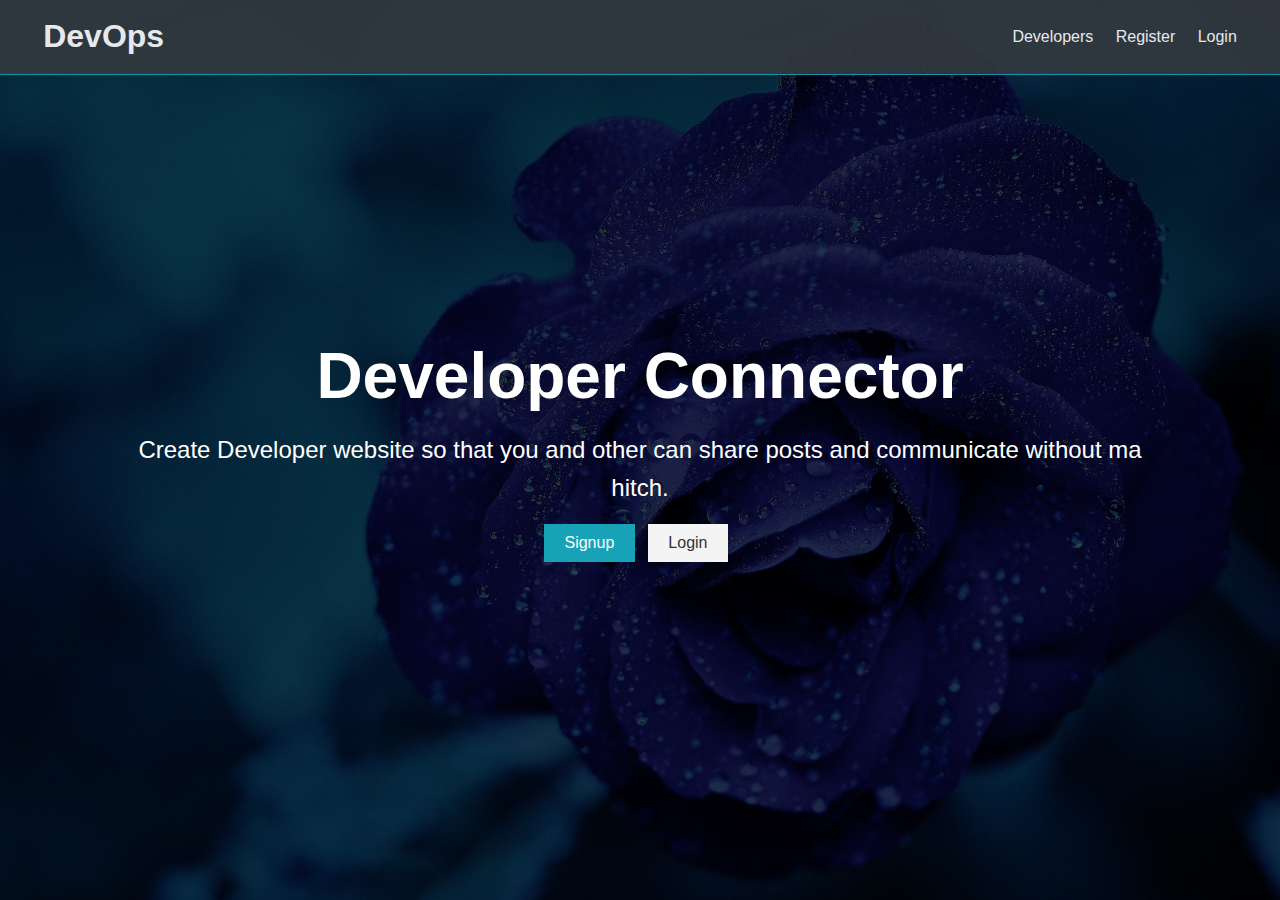
<file: index.html>
<html lang="en">
<head>
    <meta charset="UTF-8">
    <meta name="viewport" content="width=device-width, initial-scale=1.0">
    <meta http-equiv="X-UA-Compatible" content="ie=edge">
    <title>My Profile</title>
    <link rel = "stylesheet" type = "text/css" href = "./style.css"/>
</head>
<body>
    <nav class = "navbar bg-dark">
        <h1>
            <a href = "dashboard.html">
                DevOps
            </a>
        </h1>
        <ul>
            <li><a href = "profiles.html">Developers</a></li>
            <li><a href = "register.html">Register</a></li>
            <li><a href = "login.html">Login</a></li>
        </ul>
    </nav>
    <section class = "landing">
        <div class = "dark-overlay">
            <div class="landing-inner">
                <h1 class = "x-large">Developer Connector</h1>
                <p class="lead">
                    Create Developer website so that you and other can share posts and communicate without ma hitch.
                </p>
                <div class="buttons">
                    <a href="register.html" class = "btn btn-primary">Signup</a>
                    <a href="login.html" class = "btn btn-light">Login</a>
                </div>
            </div>
        </div>
    </section>
</body>
</html>
</file>
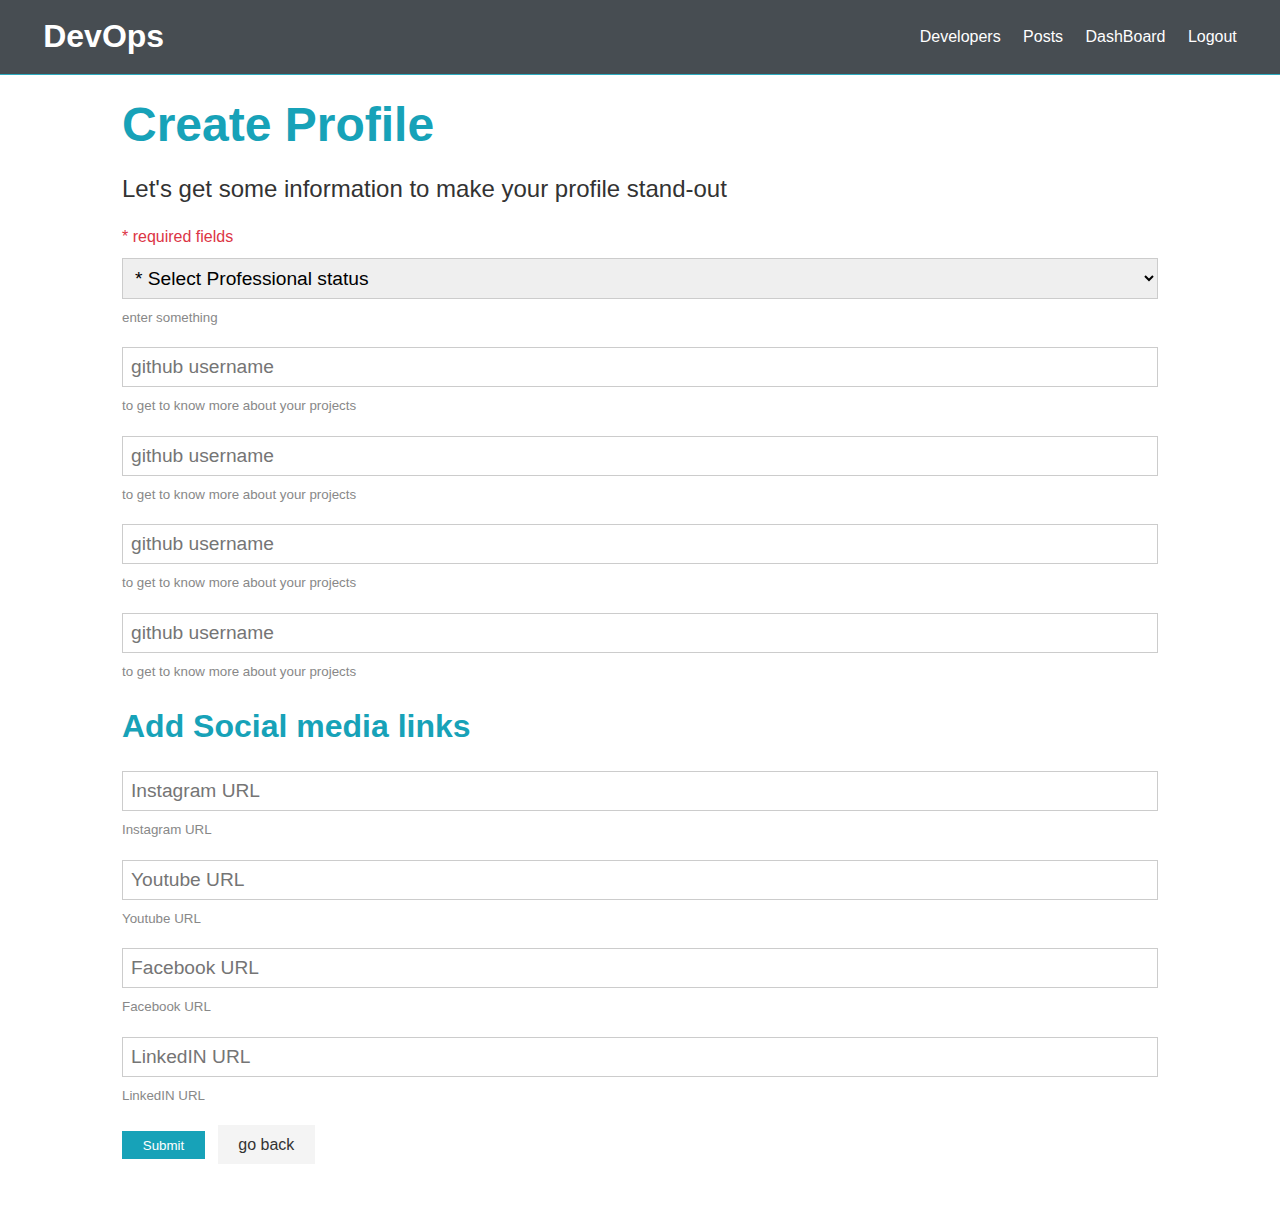
<file: create-profile.html>
<html lang="en">
<head>
    <meta charset="UTF-8">
    <meta name="viewport" content="width=device-width, initial-scale=1.0">
    <meta http-equiv="X-UA-Compatible" content="ie=edge">
    <title>My Profile</title>
    <link rel = "stylesheet" type = "text/css" href = "./style.css"/>
</head>
<body>
    <nav class = "navbar bg-dark">
        <h1>
            <a href = "dashboard.html">
                DevOps
            </a>
        </h1>
        <ul>
            <li><a href = "profiles.html">Developers</a></li>
            <li><a href = "posts.html">Posts</a></li>
            <li><a href = "dashboard.html">DashBoard</a></li>
            <li><a href = "logout.html">Logout</a></li>
        </ul>
    </nav>
    <section class = "container">
        <h1 class="text-primary large">Create Profile</h1>
        <p class="lead">
            Let's get some information to make your profile stand-out
        </p>
        <form class="form">
            <p class="text-danger form-text">* required fields</p>
            <div class="form-items">
                <select name="status">
                    <option value="0">* Select Professional status</option>
                    <option value="developer">Developer</option>
                    <option value="developer">Developer</option>
                    <option value="developer">Developer</option>
                    <option value="developer">Developer</option>
                    <option value="developer">Developer</option>
                    <option value="developer">Developer</option>
                    <option value="developer">Developer</option>
                </select>
                <small class="form-text">enter something</small>
            </div>
            <div class="form-group">
                <input type="text" placeholder="github username"/>
                <small class="form-text">
                    to get to know more about your projects
                </small>
            </div>
            <div class="form-group">
                <input type="text" placeholder="github username"/>
                <small class="form-text">
                    to get to know more about your projects
                </small>
            </div>
            <div class="form-group">
                <input type="text" placeholder="github username"/>
                <small class="form-text">
                    to get to know more about your projects
                </small>
            </div>
            <div class="form-group">
                <input type="text" placeholder="github username"/>
                <small class="form-text">
                    to get to know more about your projects
                </small>
            </div>
            <h1 class="text-primary">Add Social media links</h1>
            <div class="form-group social-input">
                <input type="text" placeholder="Instagram URL"/>
                <small class="form-text">
                    Instagram URL
                </small>
            </div>
            <div class="form-group social-input">
                <input type="text" placeholder="Youtube URL"/>
                <small class="form-text">
                    Youtube URL
                </small>
            </div>
            <div class="form-group social-input">
                <input type="text" placeholder="Facebook URL"/>
                <small class="form-text">
                    Facebook URL
                </small>
            </div>
            <div class="form-group social-input">
                <input type="text" placeholder="LinkedIN URL"/>
                <small class="form-text">
                    LinkedIN URL
                </small>
            </div>
            <input type="submit" class="btn btn-primary" value="Submit">
            <a href="dashboard.html" class="btn btn-light">go back</a>
        </form>
    </section>
</body>
</html>
</file>
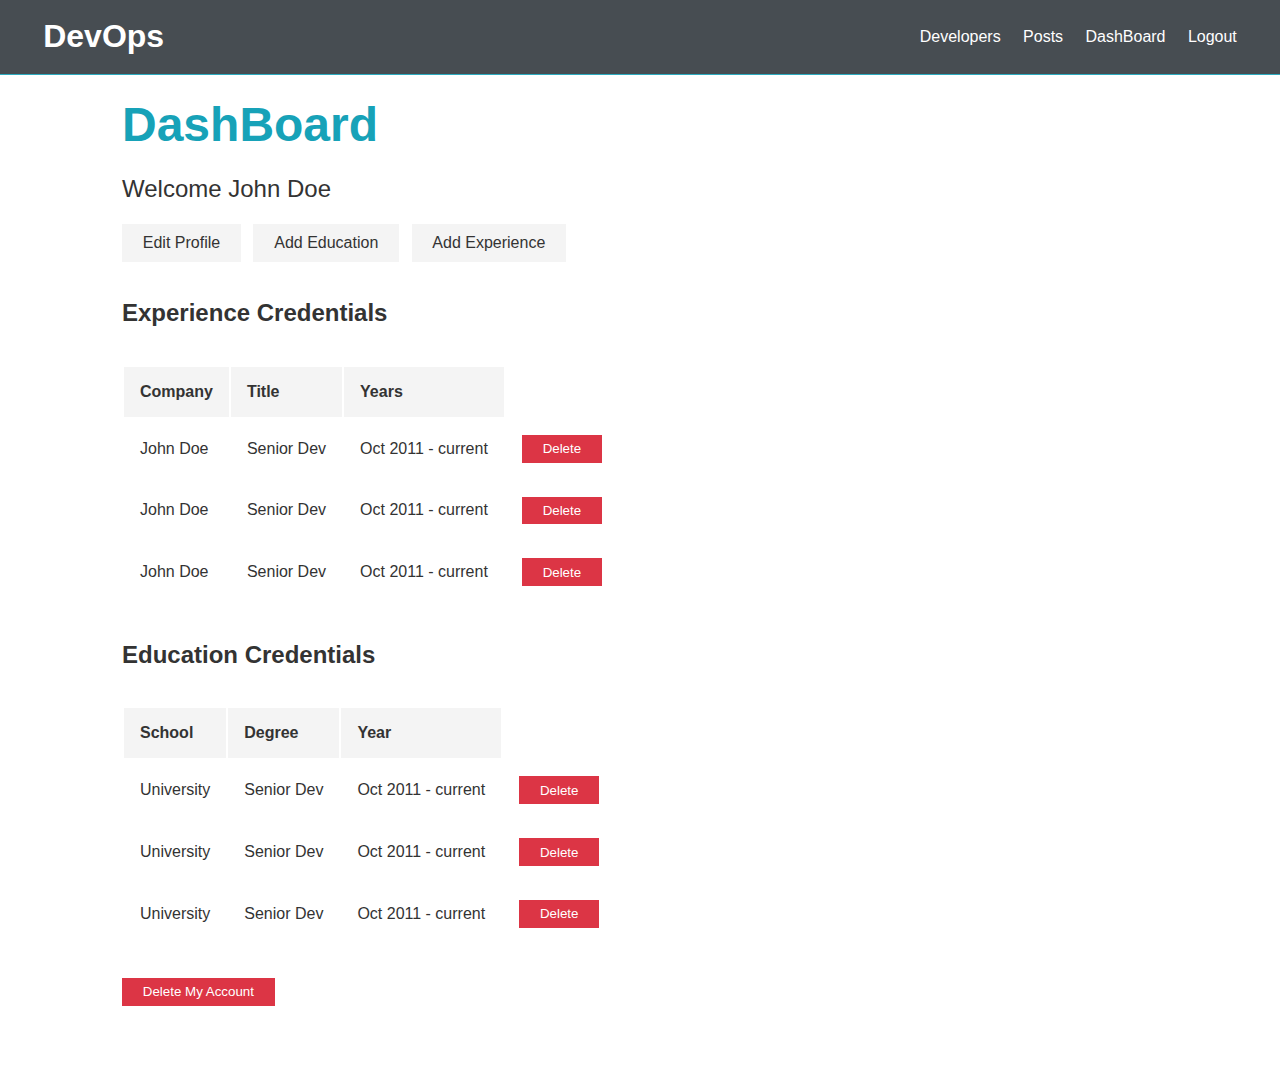
<file: dashboard.html>
<html lang="en">
<head>
    <meta charset="UTF-8">
    <meta name="viewport" content="width=device-width, initial-scale=1.0">
    <meta http-equiv="X-UA-Compatible" content="ie=edge">
    <title>My Profile</title>
    <link rel = "stylesheet" type = "text/css" href = "./style.css"/>
</head>
<body>
    <nav class = "navbar bg-dark">
        <h1>
            <a href = "dashboard.html">
                DevOps
            </a>
        </h1>
        <ul>
            <li><a href = "profiles.html">Developers</a></li>
            <li><a href = "posts.html">Posts</a></li>
            <li><a href = "dashboard.html">DashBoard</a></li>
            <li><a href = "logout.html">Logout</a></li>
        </ul>
    </nav>
    <section class = "container">
        <h1 class="large text-primary">
            DashBoard
        </h1>
        <p class="lead">Welcome John Doe</p>
        <div class="dash-buttons">
            <a href="create-profile.html" class="btn">Edit Profile</a>
            <a href="create-profile.html" class="btn">Add Education</a>
            <a href="create-profile.html" class="btn">Add Experience</a>
        </div>
        <h2 class="my-2">
            Experience Credentials
        </h2>
        <table class="table">
            <thead>
                <tr>
                    <th>Company</th>
                    <th class="hide-sm">Title</th>
                    <th class="hide-sm">Years</th>
                    <th></th>
                </tr>
            </thead>
            <tbody>
                <tr>
                    <td>John Doe</td>
                    <td class="hide-sm">Senior Dev</td>
                    <td class="hide-sm">
                        Oct 2011 - current
                    </td>
                    <td>
                        <button class="btn btn-danger">
                            Delete
                        </button>
                    </td>
                </tr>
                <tr>
                    <td>John Doe</td>
                    <td class="hide-sm">Senior Dev</td>
                    <td class="hide-sm">
                        Oct 2011 - current
                    </td>
                    <td>
                        <button class="btn btn-danger">
                            Delete
                        </button>
                    </td>
                </tr>
                <tr>
                    <td>John Doe</td>
                    <td class="hide-sm">Senior Dev</td>
                    <td class="hide-sm">
                        Oct 2011 - current
                    </td>
                    <td>
                        <button class="btn btn-danger">
                            Delete
                        </button>
                    </td>
                </tr>
            </tbody>
        </table>
        <h2 class="my-2">
            Education Credentials
        </h2>
        <table class="table">
            <thead>
                <tr>
                    <th>School</th>
                    <th class="hide-sm">Degree</th>
                    <th class="hide-sm">Year</th>
                    <th></th>
                </tr>
            </thead>
            <tbody>
                <tr>
                    <td>University</td>
                    <td class="hide-sm">Senior Dev</td>
                    <td class="hide-sm">
                        Oct 2011 - current
                    </td>
                    <td>
                        <button class="btn btn-danger">
                            Delete
                        </button>
                    </td>
                </tr>
                <tr>
                    <td>University</td>
                    <td class="hide-sm">Senior Dev</td>
                    <td class="hide-sm">
                        Oct 2011 - current
                    </td>
                    <td>
                        <button class="btn btn-danger">
                            Delete
                        </button>
                    </td>
                </tr>
                <tr>
                    <td>University</td>
                    <td class="hide-sm">Senior Dev</td>
                    <td class="hide-sm">
                        Oct 2011 - current
                    </td>
                    <td>
                        <button class="btn btn-danger">
                            Delete
                        </button>
                    </td>
                </tr>
            </tbody>
        </table>
        <div class="my-2">
            <button class="btn btn-danger">
                Delete My Account
            </button>
        </div>
    </section>
</body>
</html>
</file>
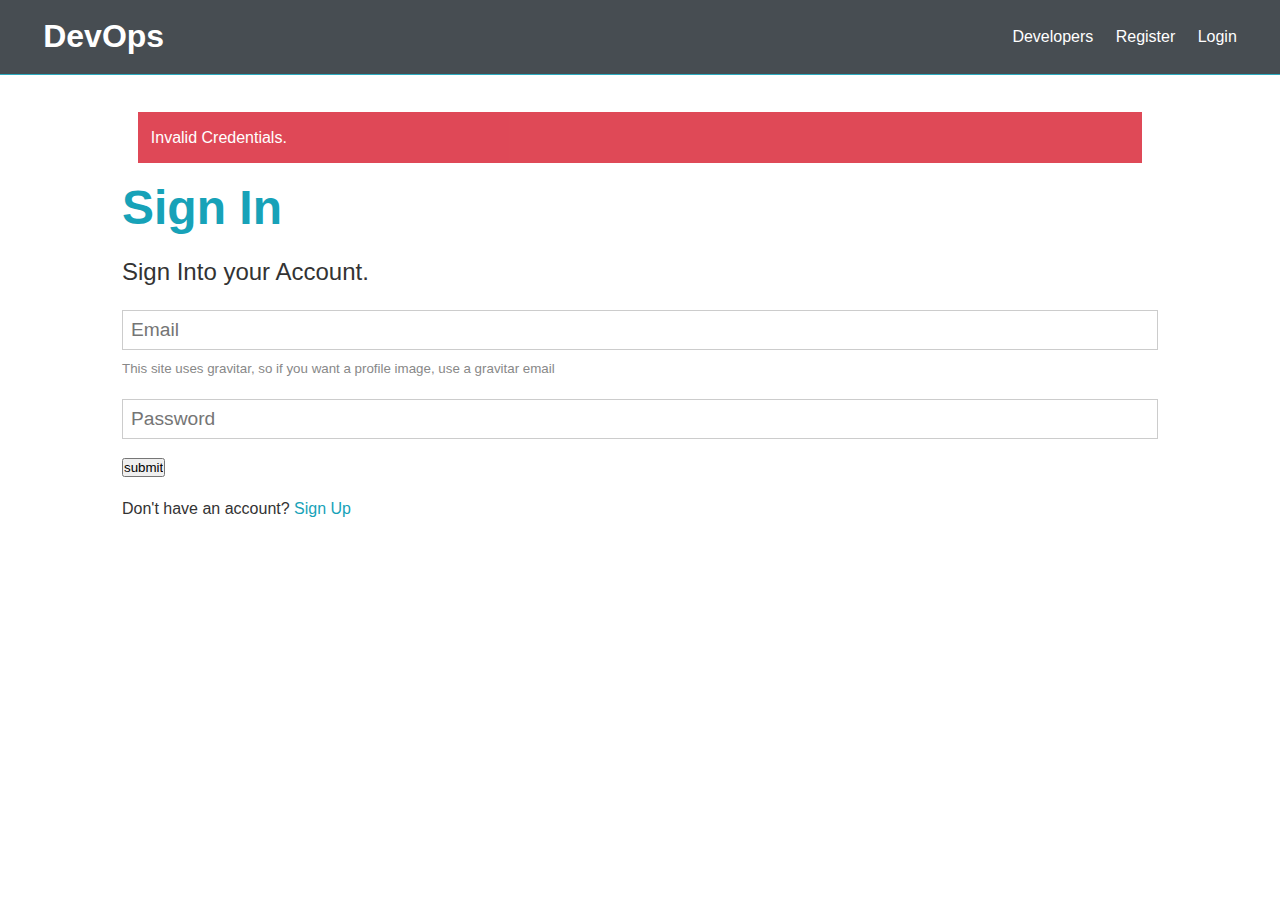
<file: login.html>
<html lang="en">
<head>
    <meta charset="UTF-8">
    <meta name="viewport" content="width=device-width, initial-scale=1.0">
    <meta http-equiv="X-UA-Compatible" content="ie=edge">
    <title>My Profile</title>
    <link rel = "stylesheet" type = "text/css" href = "./style.css"/>
</head>
<body>
    <nav class = "navbar bg-dark">
        <h1>
            <a href = "dashboard.html">
                DevOps
            </a>
        </h1>
        <ul>
            <li><a href = "profiles.html">Developers</a></li>
            <li><a href = "register.html">Register</a></li>
            <li><a href = "login.html">Login</a></li>
        </ul>
    </nav>
    <section class = "container">
        <div class = "alert alert-danger">
            Invalid Credentials.
        </div>
        <h1 class="large text-primary">
            Sign In
        </h1>
        <p class = "lead">
            Sign Into your Account.
        </p>
        <form action="dashboard.html" class="form">
            <div class = "form-group">
                <input type="email" class = "name" placeholder="Email" required>
                <small class = "form-text">
                    This site uses gravitar, so if you want a profile image, use a gravitar email
                </small>
            </div>
            <div class = "form-group">
                <input type="password" placeholder="Password" class="name" required minlength="6">
            </div>
            <div class = "form-group">
                <input type="submit" value = "submit"/>
            </div>
        </form>
        <p class="my-1">
            Don't have an account? <a href="register.html">Sign Up</a>
        </p>
    </section>
</body>
</html>
</file>
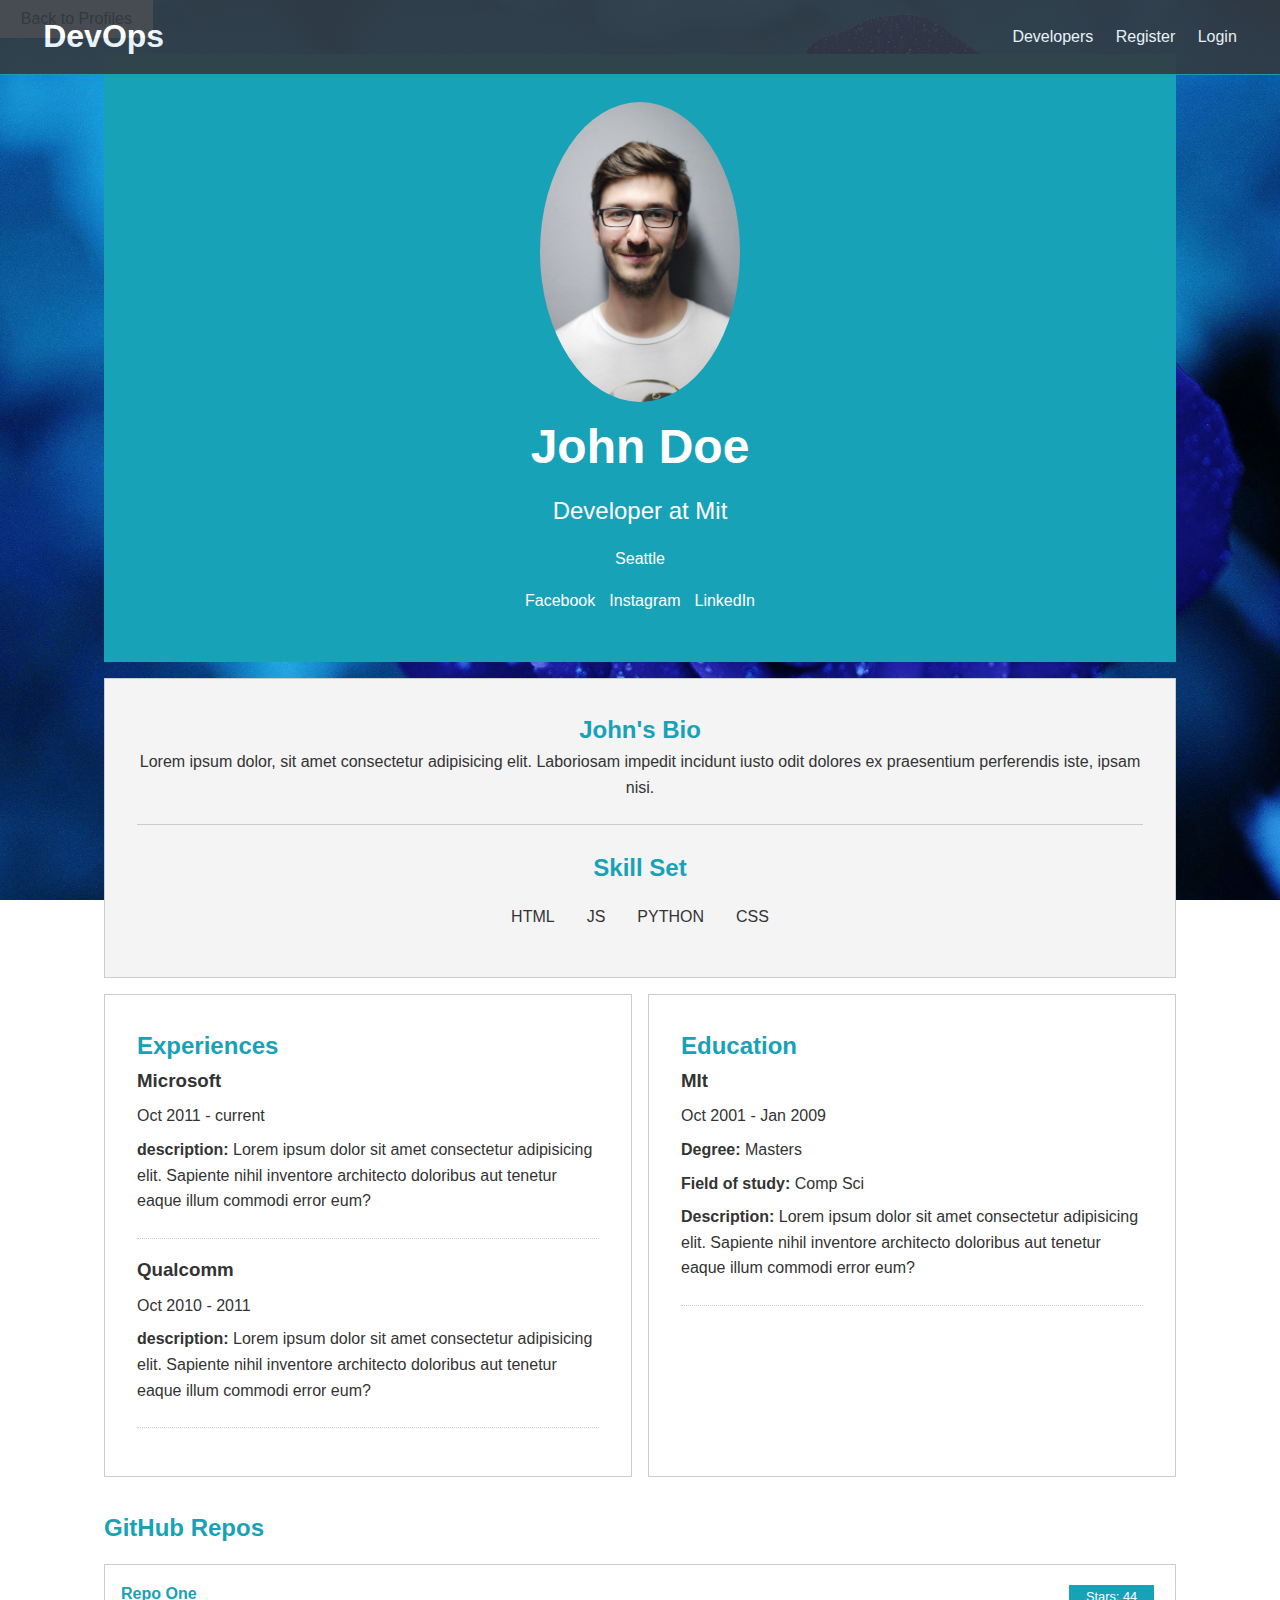
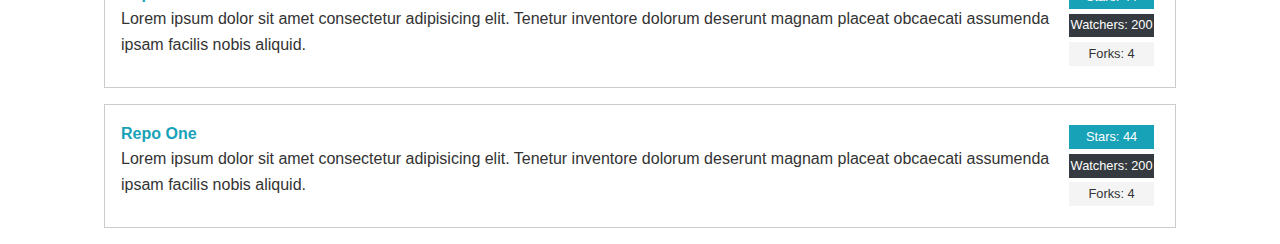
<file: profile.html>
<html lang="en">
<head>
    <meta charset="UTF-8">
    <meta name="viewport" content="width=device-width, initial-scale=1.0">
    <meta http-equiv="X-UA-Compatible" content="ie=edge">
    <title>My Profile</title>
    <link rel = "stylesheet" type = "text/css" href = "./style.css"/>
</head>
<body>
    <nav class = "navbar bg-dark">
        <h1>
            <a href = "dashboard.html">
                DevOps
            </a>
        </h1>
        <ul>
            <li><a href = "profiles.html">Developers</a></li>
            <li><a href = "register.html">Register</a></li>
            <li><a href = "login.html">Login</a></li>
        </ul>
    </nav>
    <section class = "landing">
        <a href="profiles.html" class="btn">Back to Profiles</a>

        <div class="profile-grid my-1">
            <div class="profile-top bg-primary p-2">
                <img class="round-img my-1" src="./adult-boy-casual-220453.jpg" alt="some guy">
                <h1 class="large">John Doe</h1>
                <p class="lead">Developer at Mit</p>
                <p>Seattle</p>
                <div class="icons my-1">
                    <a href="#">Facebook</a>
                    <a href="#">Instagram</a>
                    <a href="#">LinkedIn</a>
                </div>
            </div>

            <div class="profile-about bg-light p-2">
                <h2 class="text-primary">
                    John's Bio
                </h2>
                <p>
                    Lorem ipsum dolor, sit amet consectetur adipisicing elit. Laboriosam impedit incidunt iusto odit dolores ex praesentium perferendis iste, ipsam nisi.
                </p>
                <div class="line"></div>
                <h2 class="text-primary">Skill Set</h2>
                <div class="skills">
                    <div class="p-1">
                        HTML
                    </div>
                    <div class="p-1">
                        JS
                    </div>
                    <div class="p-1">
                        PYTHON
                    </div>
                    <div class="p-1">
                        CSS
                    </div>
                </div>
            </div>
            <div class="profile-exp bg-white p-2">
                <h2 class="text-primary">
                    Experiences
                </h2>
                <div>
                    <h3>Microsoft</h3>
                    <p>Oct 2011 - current</p>
                    <p><strong>
                        description: 
                    </strong>Lorem ipsum dolor sit amet consectetur adipisicing elit. Sapiente nihil inventore architecto doloribus aut tenetur eaque illum commodi error eum?</p>
                </div>
                <div>
                    <h3>Qualcomm</h3>
                    <p>Oct 2010 - 2011</p>
                    <p><strong>
                        description: 
                    </strong>Lorem ipsum dolor sit amet consectetur adipisicing elit. Sapiente nihil inventore architecto doloribus aut tenetur eaque illum commodi error eum?</p>
                </div>
            </div>
            <div class="profile-edu bg-white p-2">
                <h2 class="text-primary">
                    Education
                </h2>
                <div>
                    <h3>MIt</h3>
                    <p>Oct 2001 - Jan 2009</p>
                    <p><strong>Degree: </strong>Masters</p>
                    <p><strong>Field of study: </strong>Comp Sci</p>
                    <p><strong>
                        Description: 
                    </strong>Lorem ipsum dolor sit amet consectetur adipisicing elit. Sapiente nihil inventore architecto doloribus aut tenetur eaque illum commodi error eum?</p>
                </div>
            </div>
            <div class="profile-github">
                <h2 class="text-primary my-1">
                    GitHub Repos
                </h2>
                <div class="repo bg-white my-1 p-1">
                    <div>
                        <h4><a href="#">Repo One</a></h4>
                        <p>Lorem ipsum dolor sit amet consectetur adipisicing elit. Tenetur inventore dolorum deserunt magnam placeat obcaecati assumenda ipsam facilis nobis aliquid.</p>
                    </div>
                    <div>
                        <ul>
                            <li class="badge badge-primary">Stars: 44</li>
                            <li class="badge badge-dark">Watchers: 200</li>
                            <li class="badge badge-light">Forks: 4</li>
                        </ul>
                    </div>
                </div>
                <div class="repo bg-white my-1 p-1">
                    <div>
                        <h4><a href="#">Repo One</a></h4>
                        <p>Lorem ipsum dolor sit amet consectetur adipisicing elit. Tenetur inventore dolorum deserunt magnam placeat obcaecati assumenda ipsam facilis nobis aliquid.</p>
                    </div>
                    <div>
                        <ul>
                            <li class="badge badge-primary">Stars: 44</li>
                            <li class="badge badge-dark">Watchers: 200</li>
                            <li class="badge badge-light">Forks: 4</li>
                        </ul>
                    </div>
                </div>
            </div>
        </div>
    </section>
</body>
</html>
</file>
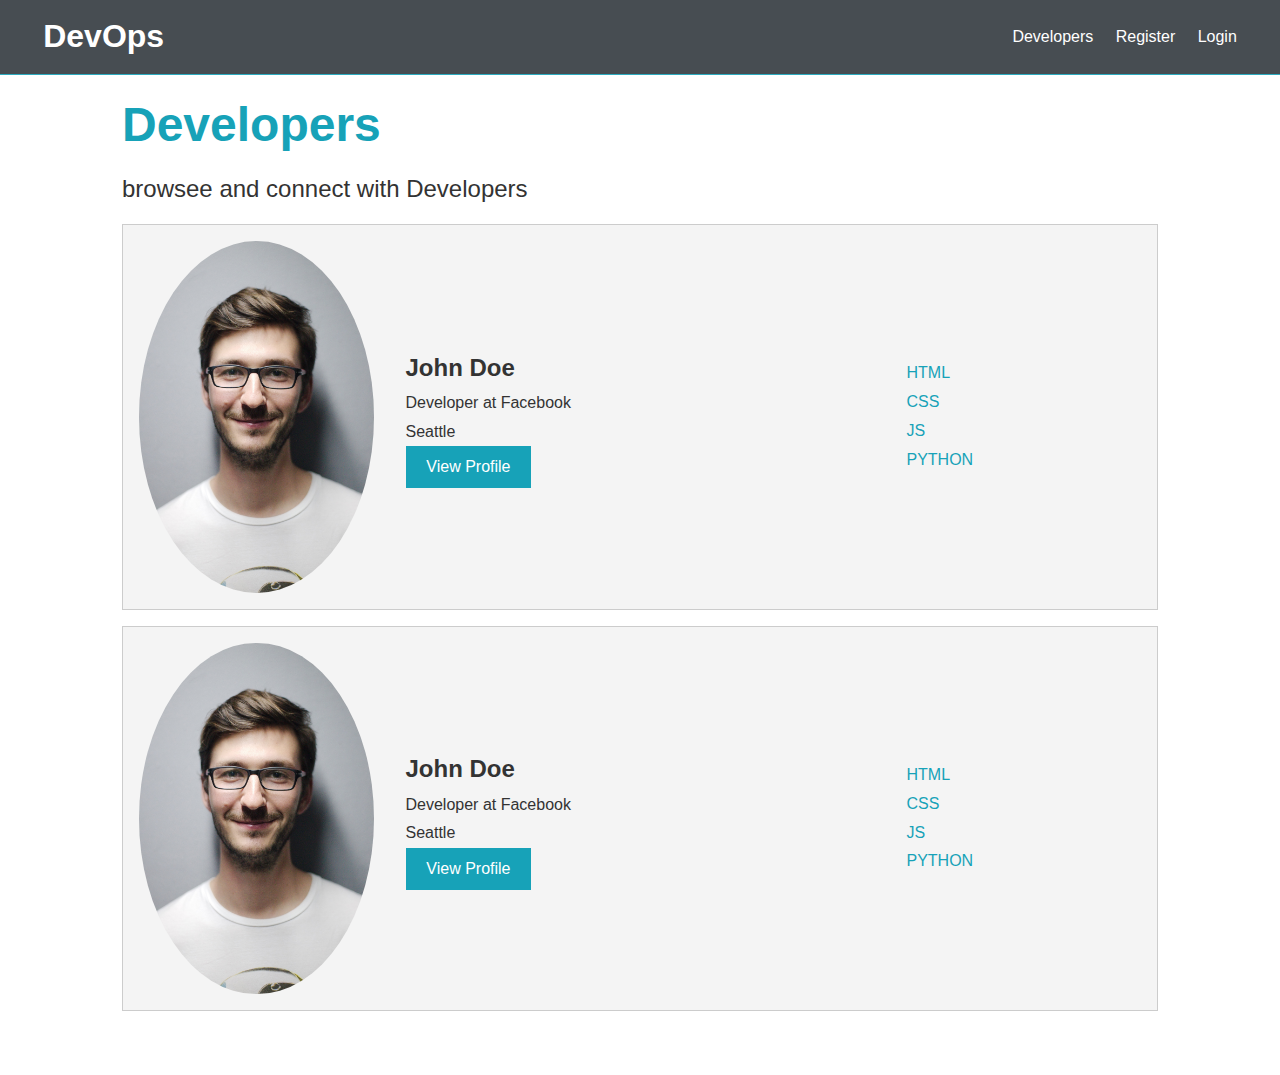
<file: profiles.html>
<html lang="en">
<head>
    <meta charset="UTF-8">
    <meta name="viewport" content="width=device-width, initial-scale=1.0">
    <meta http-equiv="X-UA-Compatible" content="ie=edge">
    <title>My Profile</title>
    <link rel = "stylesheet" type = "text/css" href = "./style.css"/>
</head>
<body>
    <nav class = "navbar bg-dark">
        <h1>
            <a href = "dashboard.html">
                DevOps
            </a>
        </h1>
        <ul>
            <li><a href = "profiles.html">Developers</a></li>
            <li><a href = "register.html">Register</a></li>
            <li><a href = "login.html">Login</a></li>
        </ul>
    </nav>
    <section class = "container">
        <h1 class="large text-primary">
            Developers
        </h1>
        <p class="lead">
            browsee and connect with Developers
        </p>
        <div class="profiles">
            <div class="profile bg-light">
                <img class="round-img" src="./adult-boy-casual-220453.jpg" alt="some guy">
                <div>
                    <h2>John Doe</h2>
                    <p>Developer at Facebook</p>
                    <p>Seattle</p>
                    <a href="profile.html" class = "btn btn-primary">
                        View Profile
                    </a>
                </div>
                <ul>
                    <li class="text-primary">HTML</li>
                    <li class="text-primary">CSS</li>
                    <li class="text-primary">JS</li>
                    <li class="text-primary">PYTHON</li>
                </ul>
            </div>
            <div class="profile bg-light">
                <img class="round-img" src="./adult-boy-casual-220453.jpg" alt="some guy">
                <div>
                    <h2>John Doe</h2>
                    <p>Developer at Facebook</p>
                    <p>Seattle</p>
                    <a href="profile.html" class = "btn btn-primary">
                        View Profile
                    </a>
                </div>
                <ul>
                    <li class="text-primary">HTML</li>
                    <li class="text-primary">CSS</li>
                    <li class="text-primary">JS</li>
                    <li class="text-primary">PYTHON</li>
                </ul>
            </div>
        </div>
    </section>
</body>
</html>
</file>
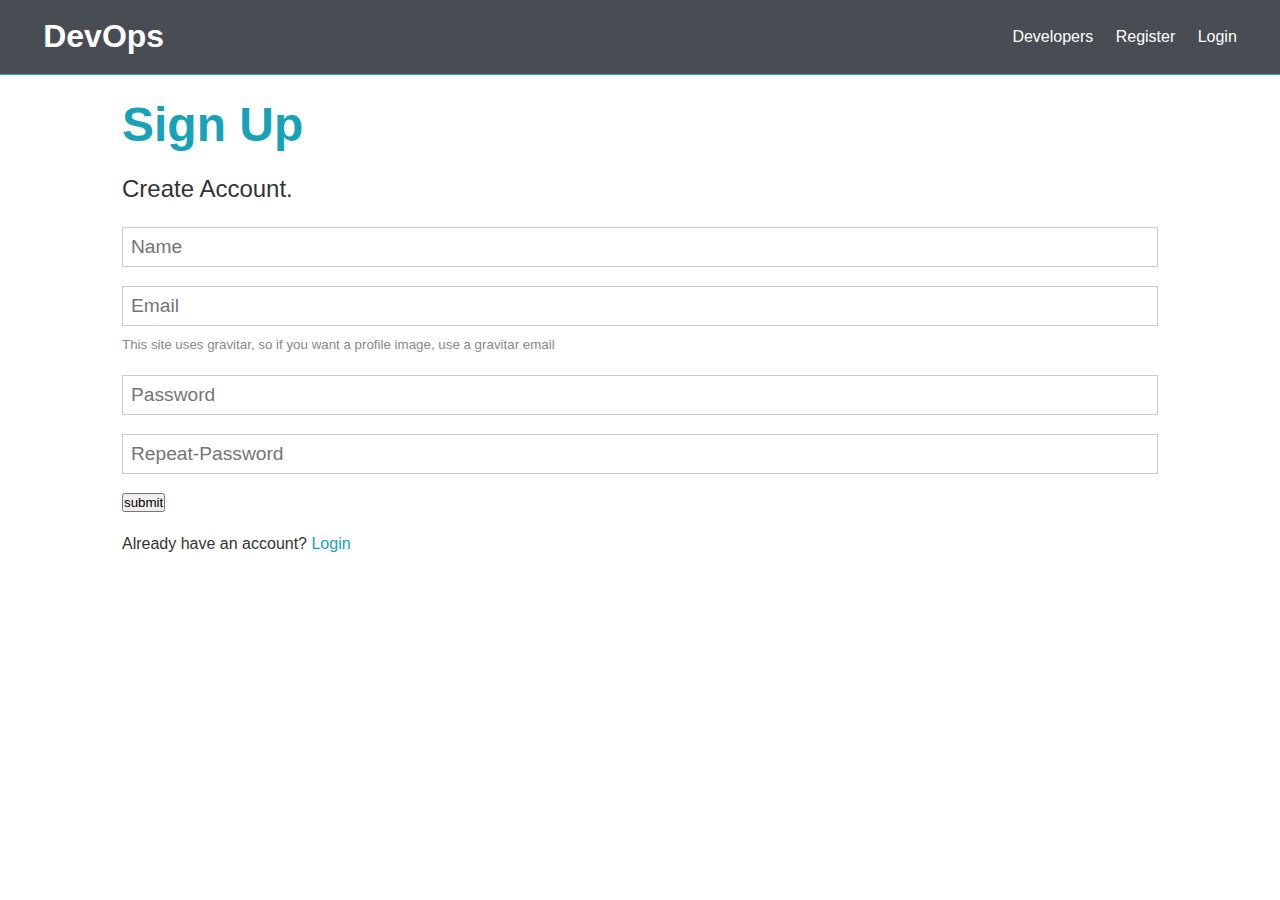
<file: register.html>
<html lang="en">
<head>
    <meta charset="UTF-8">
    <meta name="viewport" content="width=device-width, initial-scale=1.0">
    <meta http-equiv="X-UA-Compatible" content="ie=edge">
    <title>My Profile</title>
    <link rel = "stylesheet" type = "text/css" href = "./style.css"/>
</head>
<body>
    <nav class = "navbar bg-dark">
        <h1>
            <a href = "dashboard.html">
                DevOps
            </a>
        </h1>
        <ul>
            <li><a href = "profiles.html">Developers</a></li>
            <li><a href = "register.html">Register</a></li>
            <li><a href = "login.html">Login</a></li>
        </ul>
    </nav>
    <section class = "container">
        <h1 class="large text-primary">
            Sign Up
        </h1>
        <p class = "lead">
            Create Account.
        </p>
        <form action="dashboard.html" class="form">
            <div class = "form-group">
                <input type="text" placeholder="Name" class="name" required>
            </div>
            <div class = "form-group">
                <input type="email" class = "name" placeholder="Email" required>
                <small class = "form-text">
                    This site uses gravitar, so if you want a profile image, use a gravitar email
                </small>
            </div>
            <div class = "form-group">
                <input type="password" placeholder="Password" class="name" required minlength="6">
            </div>
            <div class = "form-group">
                <input type="password" placeholder="Repeat-Password" class="name" required minlength="6">
            </div>
            <div class = "form-group">
                <input type="submit" value = "submit"/>
            </div>
        </form>
        <p class="my-1">
            Already have an account? <a href="login.html">Login</a>
        </p>
    </section>
</body>
</html>
</file>
<file: style.css>
.m-1 {
  margin: 1rem;
}

.my-1 {
  margin: 1rem 0;
}

.p-1 {
  padding: 1rem;
}

.py-1 {
  padding: 1rem 0;
}

.m-2 {
  margin: 2rem;
}

.my-2 {
  margin: 2rem 0;
}

.p-2 {
  padding: 2rem;
}

.py-2 {
  padding: 2rem 0;
}

.m-3 {
  margin: 3rem;
}

.my-3 {
  margin: 3rem 0;
}

.p-3 {
  padding: 3rem;
}

.py-3 {
  padding: 3rem 0;
}

.m-4 {
  margin: 4rem;
}

.my-4 {
  margin: 4rem 0;
}

.p-4 {
  padding: 4rem;
}

.py-4 {
  padding: 4rem 0;
}

.m-5 {
  margin: 5rem;
}

.my-5 {
  margin: 5rem 0;
}

.p-5 {
  padding: 5rem;
}

.py-5 {
  padding: 5rem 0;
}

.x-large {
  font-size: 4rem;
  line-height: 1.2;
  margin-bottom: 1rem;
}

.large {
  font-size: 3rem;
  line-height: 1.2;
  margin-bottom: 1rem;
}

.lead {
  font-size: 1.5rem;
  margin-bottom: 1rem;
}

.text-primary {
  color: #17a2b8;
}

.btn {
  display: inline-block;
  background: #f4f4f4;
  color: #333;
  padding: 0.4rem 1.3rem;
  border: none;
  cursor: pointer;
  margin-right: 0.5rem;
  outline: none;
  -webkit-transition: all 0.2s ease-in;
  transition: all 0.2s ease-in;
}

.btn.btn-primary {
  background-color: #17a2b8;
  color: #fff;
}

.btn.btn-primary:hover {
  background: #1ab6cf;
}

.btn.btn-dark {
  background-color: #343a40;
  color: #fff;
}

.btn.btn-dark:hover {
  background: #3f474e;
}

.btn.btn-success {
  background-color: #28a745;
  color: #fff;
}

.btn.btn-success:hover {
  background: #2dbc4e;
}

.btn.btn-danger {
  background-color: #dc3545;
  color: #fff;
}

.btn.btn-danger:hover {
  background: #e04b59;
}

.btn.btn-primary {
  background-color: #17a2b8;
  color: #fff;
}

.btn.btn-primary:hover {
  background: #1ab6cf;
}

.btn:hover {
  background: #626d78;
  color: white;
}

.alert {
  padding: 0.8rem;
  margin: 1rem;
  opacity: 0.9;
  background: #f4f4f4;
  color: #333;
}

.alert.alert-primary {
  background-color: #17a2b8;
  color: #fff;
}

.alert.alert-danger {
  background-color: #dc3545;
  color: #fff;
}

.alert.alert-success {
  background-color: #28a745;
  color: #fff;
}

.alert.alert-light {
  background-color: #17a2b8;
  color: #fff;
}

.bg-primary {
  background-color: #17a2b8;
  color: #fff;
}

.bg-light {
  background-color: #f4f4f4;
  color: #333;
  border: #ccc 1px solid;
}

.bg-dark {
  background-color: #343a40;
  color: #fff;
}

.bg-success {
  background-color: #28a745;
  color: #fff;
}

.bg-danger {
  background-color: #dc3545;
  color: #fff;
}

.bg-white {
  background-color: #fff;
  color: #333;
  border: #ccc 1px solid;
}

.dark-overlay {
  height: 100%;
  width: 100%;
  position: absolute;
  top: 0;
  left: 0;
  background-color: rgba(0, 0, 0, 0.7);
}

.round-img {
  border-radius: 50%;
}

.line {
  height: 1px;
  background: #ccc;
  margin: 1.5rem 0;
}

.badge {
  font-size: 0.8rem;
  padding: 0.1rem;
  text-align: center;
  margin: 0.3rem;
  background: #f4f4f4;
  color: #333;
}

.badge.badge-primary {
  background-color: #17a2b8;
  color: #fff;
}

.badge.badge-dark {
  background-color: #343a40;
  color: #fff;
}

.badge.badge-light {
  background-color: #f4f4f4;
  color: #333;
}

.badge.badge-success {
  background-color: #28a745;
  color: #fff;
}

.table th, .table td {
  padding: 1rem;
  text-align: left;
}

.table th:not(:last-child) {
  background-color: #f4f4f4;
}

.form-group {
  margin: 1.2rem 0;
}

.form-text {
  display: block;
  margin: 0.5rem 0;
  color: #888;
}

.form input[type="text"],
.form input[type="password"],
.form input[type="date"],
.form input[type="email"],
.form select,
.form textarea {
  display: block;
  width: 100%;
  padding: 0.5rem;
  font-size: 1.2rem;
  border: 1px solid #ccc;
}

.text-danger {
  color: #dc3545;
  font-size: 1rem;
}

* {
  -webkit-box-sizing: border-box;
          box-sizing: border-box;
  margin: 0;
  padding: 0;
}

body {
  font-family: arial;
  font-style: 1rem;
  line-height: 1.6;
  background-color: white;
  color: #333;
}

a {
  text-decoration: none;
  color: #17a2b8;
}

ul {
  list-style: none;
}

img {
  width: 100%;
}

.navbar {
  display: -webkit-box;
  display: -ms-flexbox;
  display: flex;
  -webkit-box-align: center;
      -ms-flex-align: center;
          align-items: center;
  -webkit-box-pack: justify;
      -ms-flex-pack: justify;
          justify-content: space-between;
  padding: 0.7rem 2rem;
  position: fixed;
  z-index: 1;
  width: 100%;
  top: 0;
  border-bottom: solid 1px #17a2b8;
  opacity: 0.9;
}

.navbar ul {
  display: -webkit-box;
  display: -ms-flexbox;
  display: flex;
}

.navbar a {
  color: white;
  padding: 0.45rem;
  margin: 0 0.25rem;
}

.navbar a:hover {
  color: #17a2b8;
}

.landing {
  position: relative;
  background: url("./beauty-bloom-blue-67636.jpg") no-repeat center center/cover;
  height: 100vh;
}

.landing-inner {
  color: #fff;
  height: 100%;
  display: -webkit-box;
  display: -ms-flexbox;
  display: flex;
  -webkit-box-orient: vertical;
  -webkit-box-direction: normal;
      -ms-flex-direction: column;
          flex-direction: column;
  width: 80%;
  margin: auto;
  -webkit-box-align: center;
      -ms-flex-align: center;
          align-items: center;
  -webkit-box-pack: center;
      -ms-flex-pack: center;
          justify-content: center;
  text-align: center;
}

.container {
  max-width: 1100px;
  margin: auto;
  overflow: hidden;
  padding: 0 2rem;
  margin-top: 6rem;
  margin-bottom: 3rem;
}

.profile {
  display: -ms-grid;
  display: grid;
  -ms-grid-columns: 2fr 4fr 2fr;
      grid-template-columns: 2fr 4fr 2fr;
  -webkit-box-align: center;
      -ms-flex-align: center;
          align-items: center;
  grid-gap: 2rem;
  padding: 1rem;
  line-height: 1.8;
  margin-bottom: 1rem;
}

.profile-grid {
  display: -ms-grid;
  display: grid;
  -ms-grid-columns: 1fr 6fr 6fr 1fr;
      grid-template-columns: 1fr 6fr 6fr 1fr;
      grid-template-areas: ". top top ." ". about about ." ". exp edu ." ". github github .";
  grid-gap: 1rem;
}

.profile-grid .profile-top {
  -ms-grid-row: 1;
  -ms-grid-column: 2;
  -ms-grid-column-span: 2;
  grid-area: top;
  display: -webkit-box;
  display: -ms-flexbox;
  display: flex;
  -webkit-box-orient: vertical;
  -webkit-box-direction: normal;
      -ms-flex-direction: column;
          flex-direction: column;
  -webkit-box-align: center;
      -ms-flex-align: center;
          align-items: center;
  -webkit-box-pack: center;
      -ms-flex-pack: center;
          justify-content: center;
}

.profile-grid .profile-top img {
  width: 200;
}

.profile-grid .profile-top .icons a {
  color: #fff;
  margin: 0 0.3rem;
}

.profile-grid .profile-top .icons a:hover {
  color: #343a40;
}

.profile-grid .profile-about {
  -ms-grid-row: 2;
  -ms-grid-column: 2;
  -ms-grid-column-span: 2;
  grid-area: about;
  text-align: center;
}

.profile-grid .profile-about .skills {
  display: -webkit-box;
  display: -ms-flexbox;
  display: flex;
  -webkit-box-pack: center;
      -ms-flex-pack: center;
          justify-content: center;
  -webkit-box-align: center;
      -ms-flex-align: center;
          align-items: center;
}

.profile-grid .profile-exp {
  -ms-grid-row: 3;
  -ms-grid-column: 2;
  grid-area: exp;
}

.profile-grid .profile-edu {
  -ms-grid-row: 3;
  -ms-grid-column: 3;
  grid-area: edu;
}

.profile-grid .profile-exp > div,
.profile-grid .profile-edu > div {
  margin-bottom: 1rem;
  padding-bottom: 1rem;
  border-bottom: #ccc 1px dotted;
}

.profile-grid .profile-exp:last-child,
.profile-grid .profile-edu:last-child {
  border: none;
}

.profile-grid .profile-exp p,
.profile-grid .profile-edu p {
  margin: 0.5rem 0;
}

.profile-grid .profile-github {
  -ms-grid-row: 4;
  -ms-grid-column: 2;
  -ms-grid-column-span: 2;
  grid-area: github;
}

.profile-grid .profile-github .repo {
  display: -webkit-box;
  display: -ms-flexbox;
  display: flex;
}

.profile-grid .profile-github .repo > div:first-child {
  -webkit-box-flex: 7;
      -ms-flex: 7 1 100px;
          flex: 7 1 100px;
}
/*# sourceMappingURL=style.css.map */
</file>
